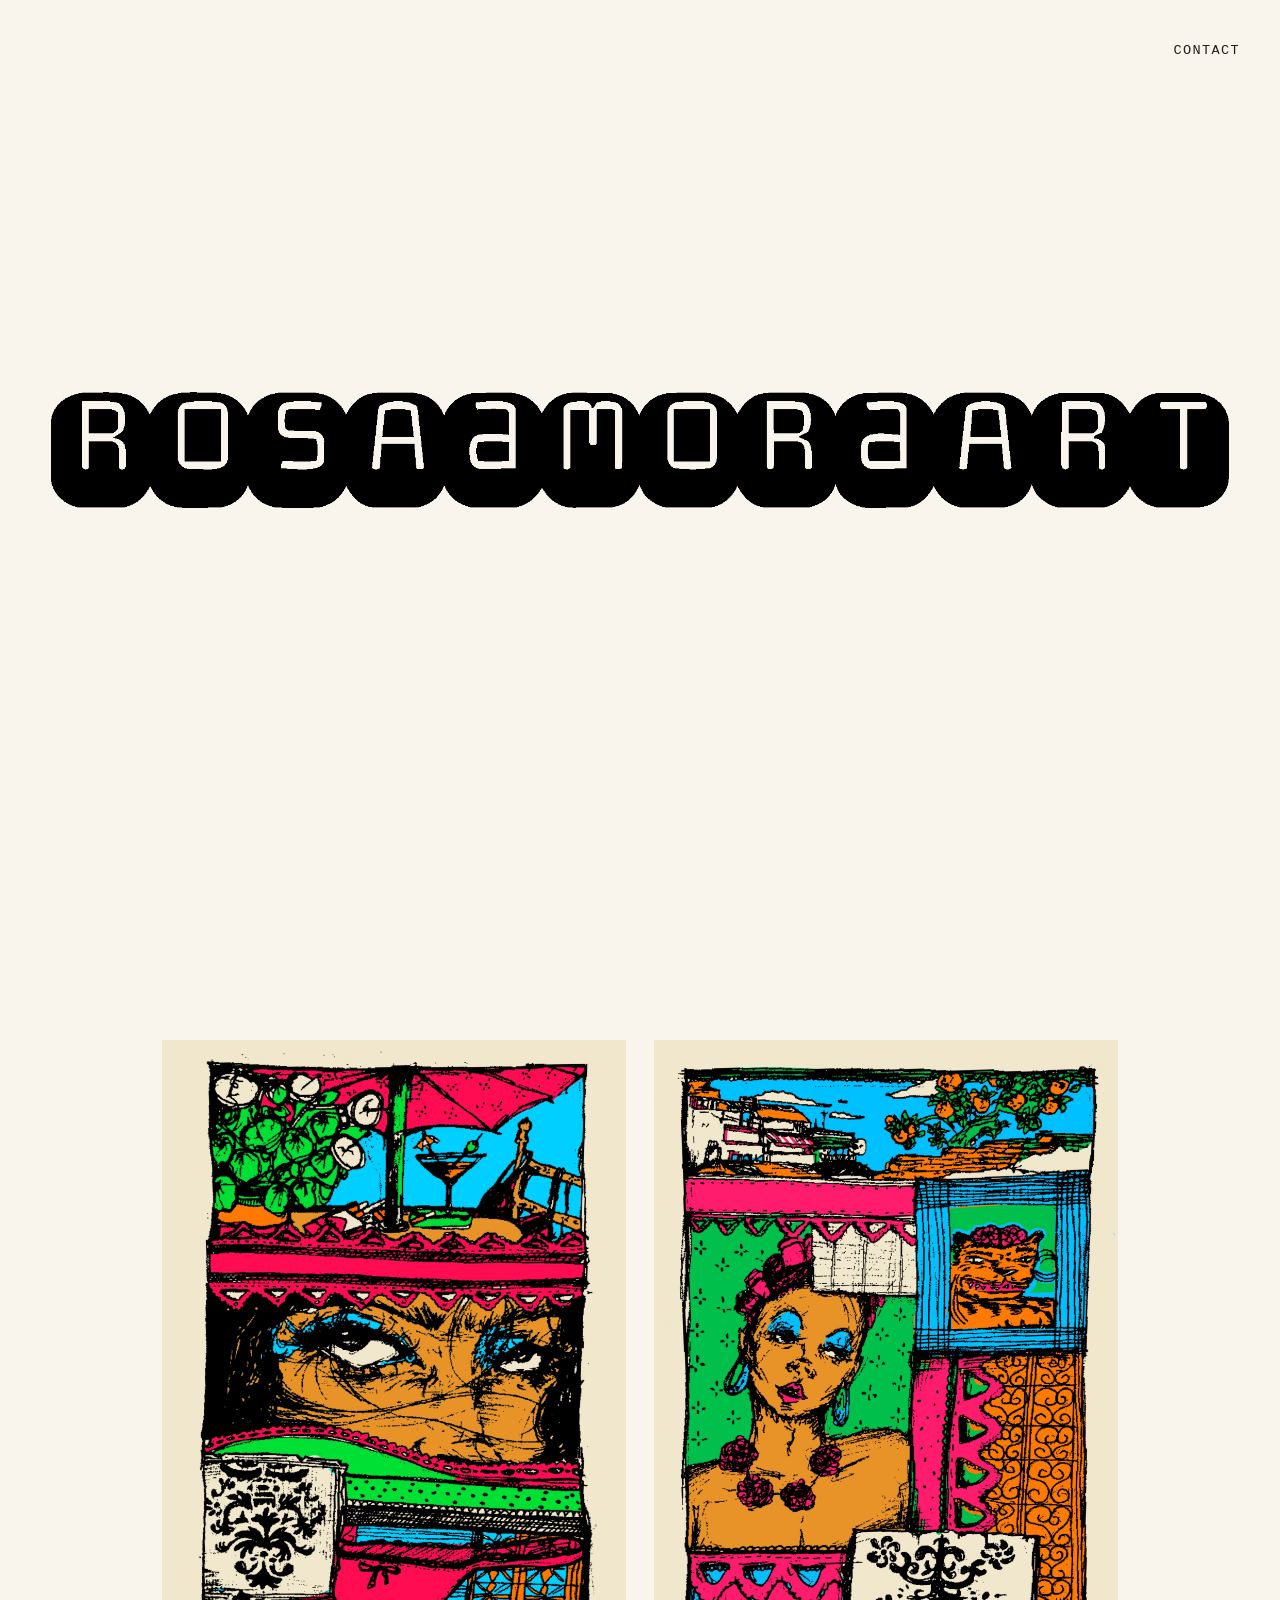
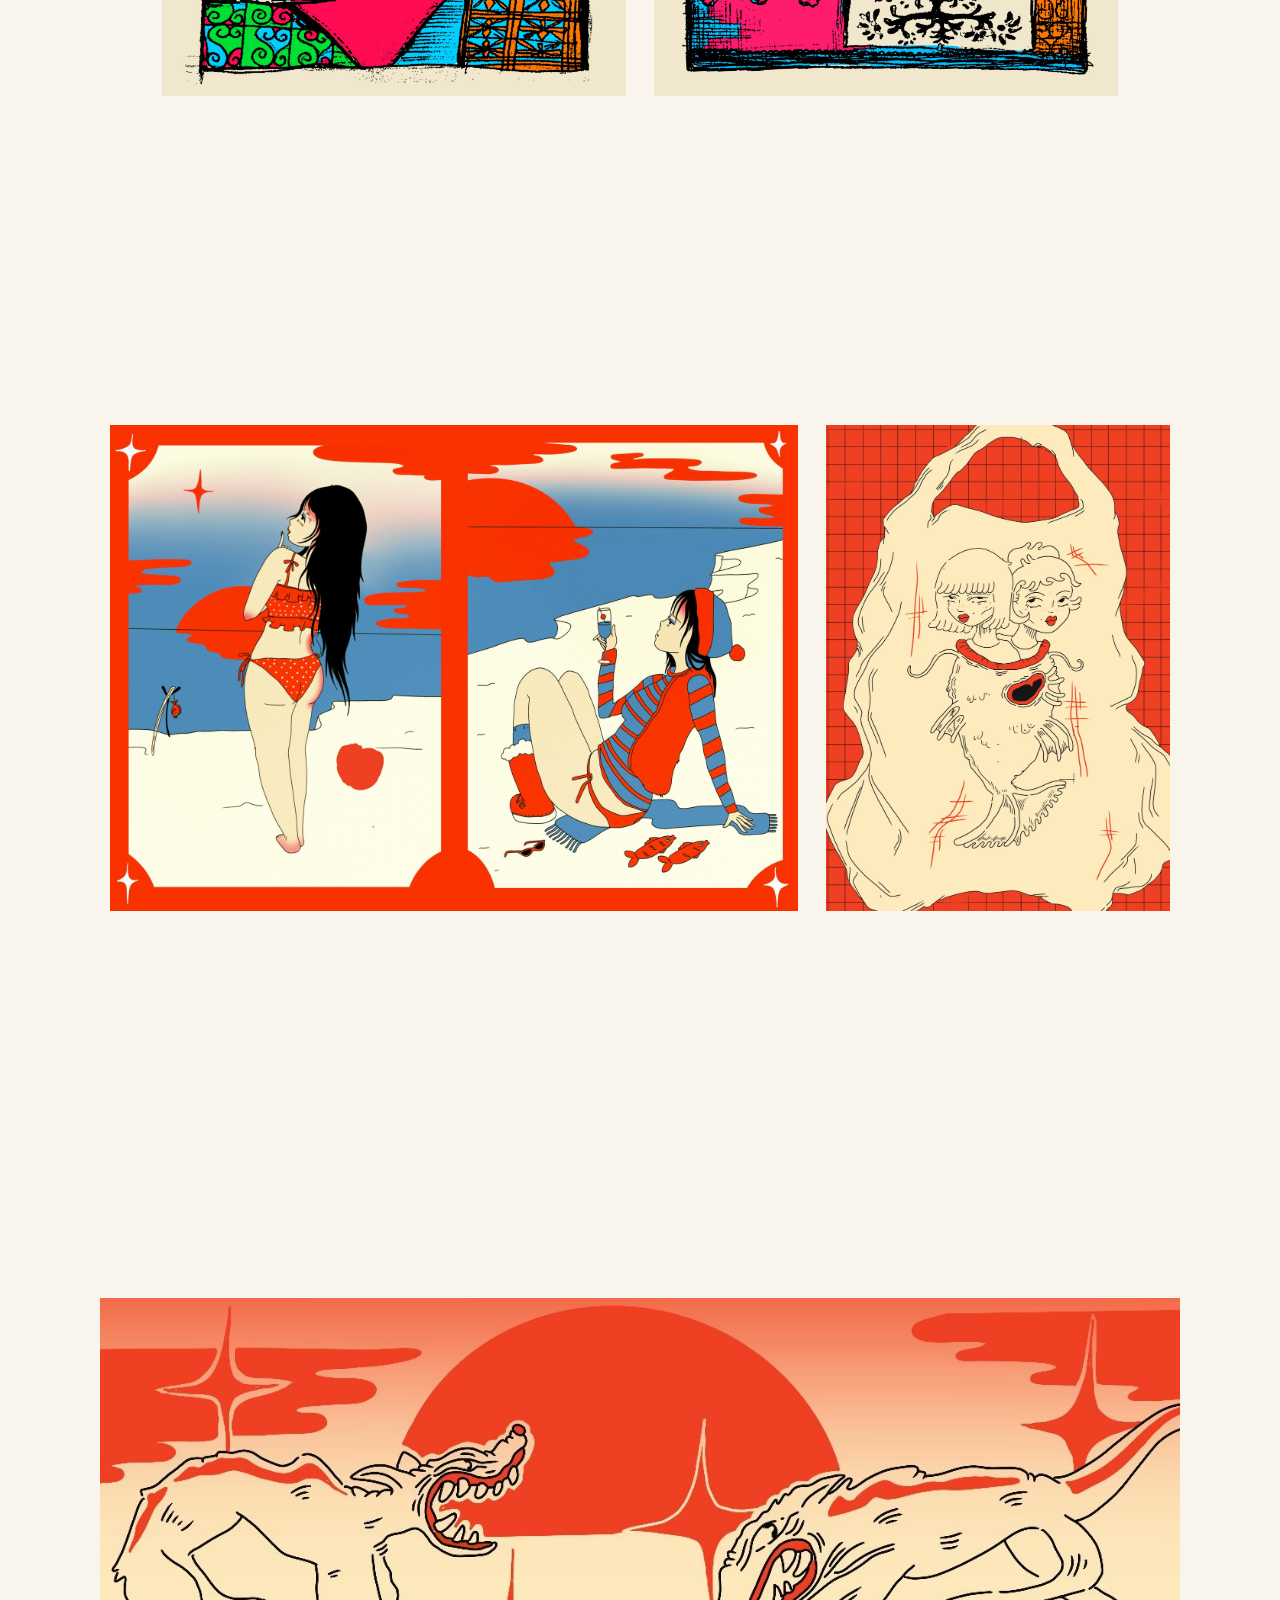
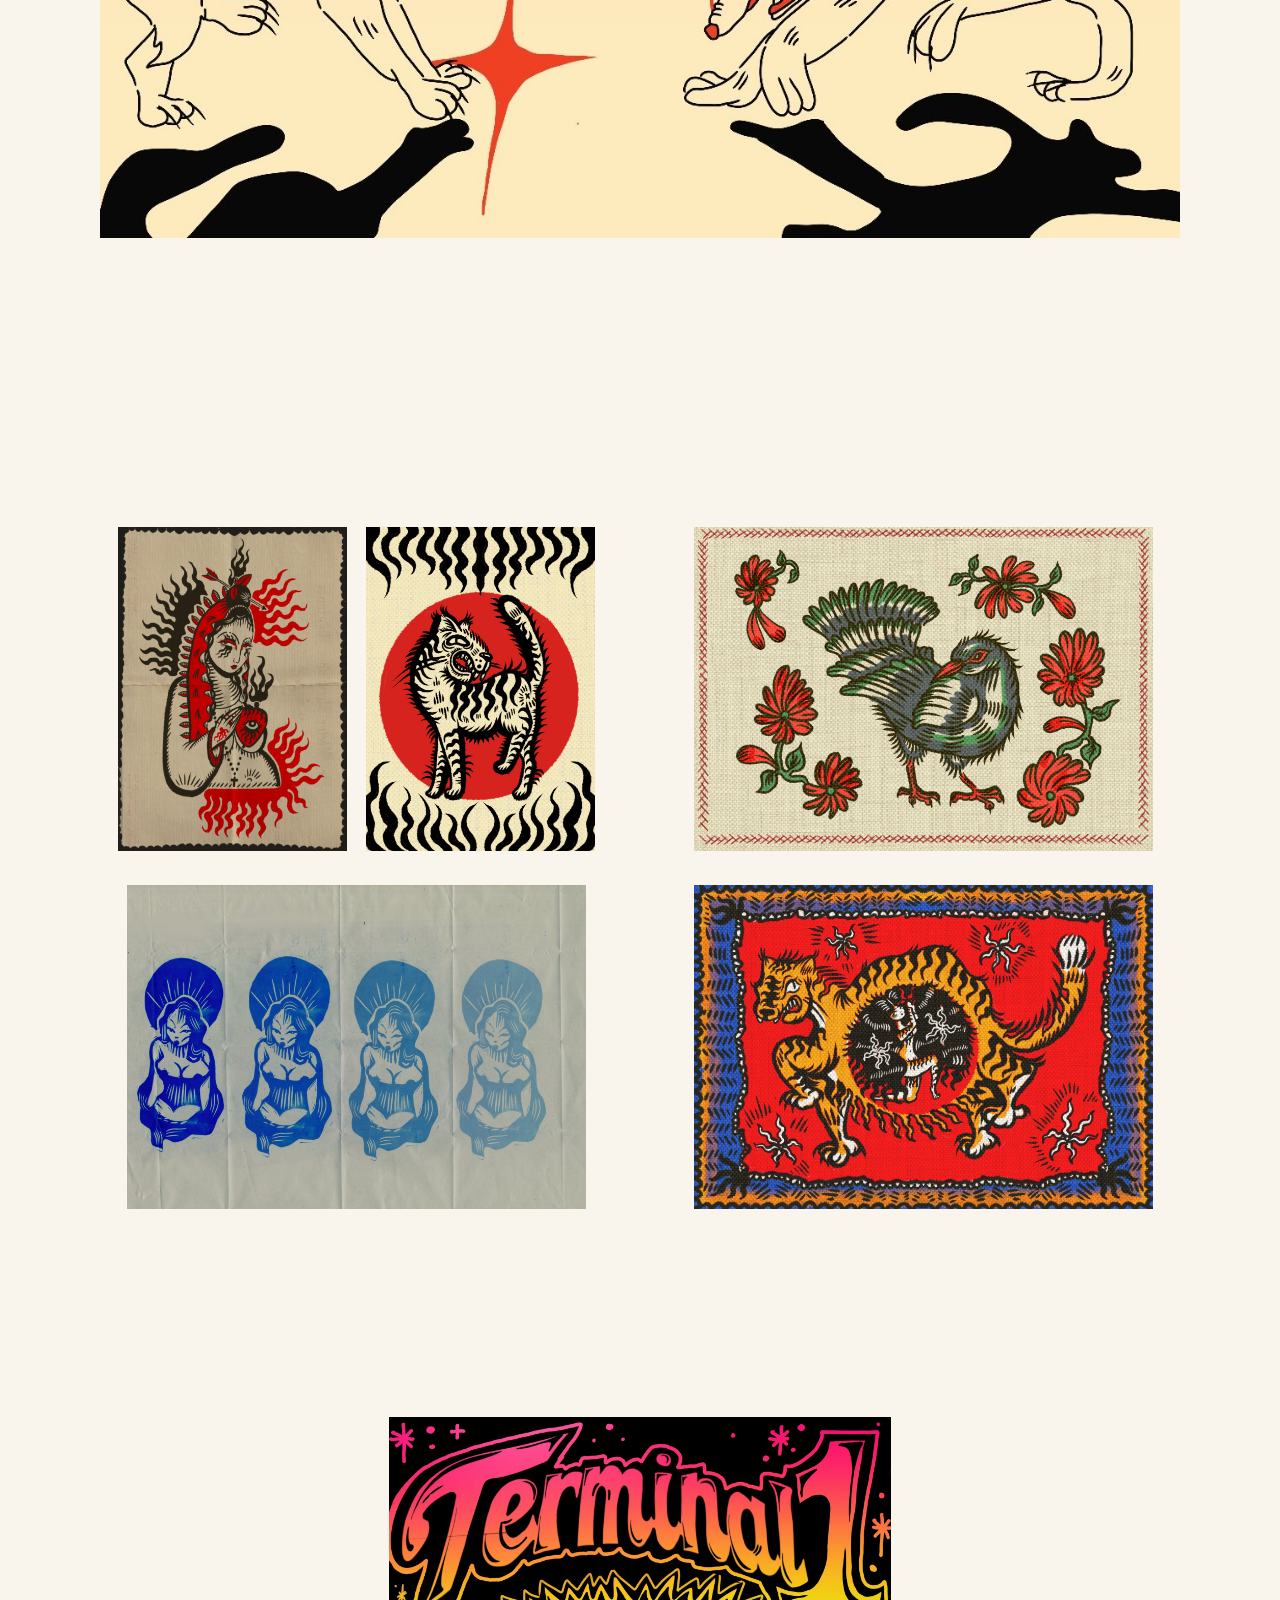
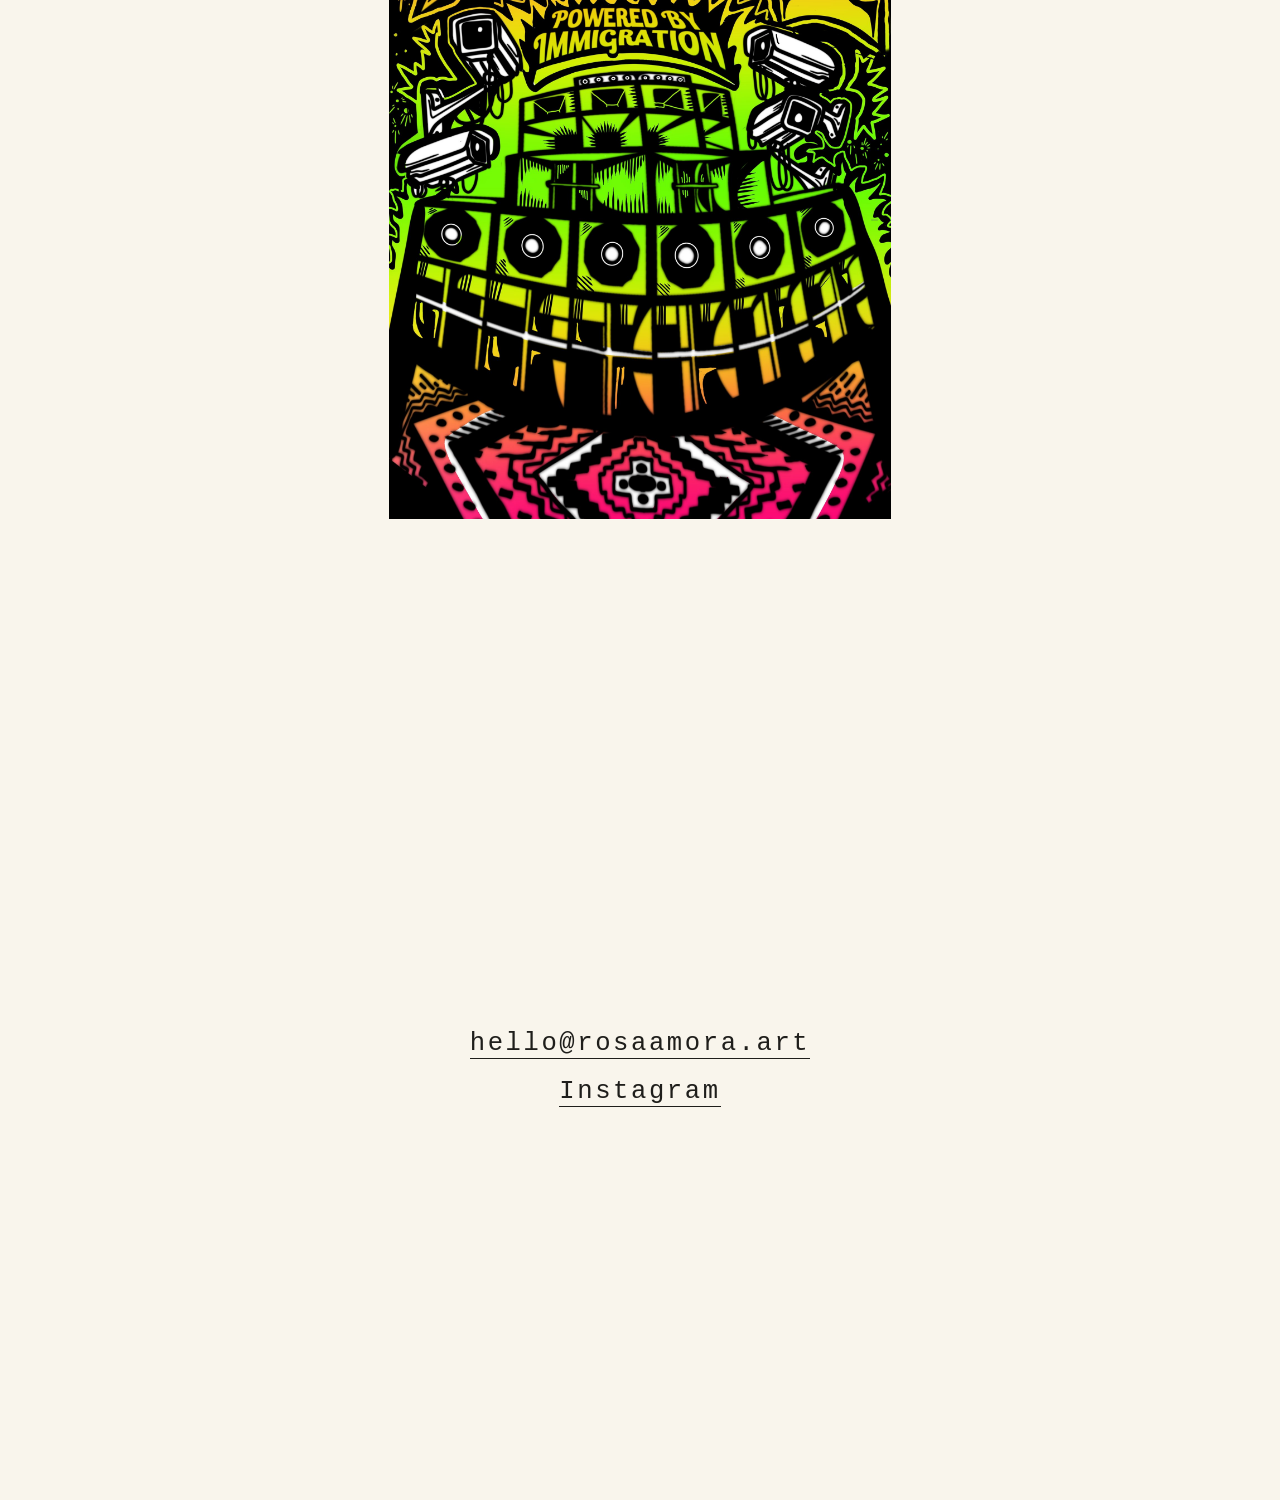
<file: index.html>
<!DOCTYPE html>
<html lang="en">
<head>
<meta charset="UTF-8">
<meta name="viewport" content="width=device-width, initial-scale=1.0">
<title>Rosa Amora</title>
<link rel="stylesheet" media="screen" href="https://fontlibrary.org//face/natural-mono" type="text/css">
<link rel="stylesheet" href="assets/style.css">
</head>
<body>

<nav class="site-nav" id="site-nav">
  <a href="#contact">Contact</a>
</nav>

<main>

  <section class="home">
    <img class="home-logo" src="assets/rosaamoraart.png" alt="Rosa Amora">
  </section>

  <section class="collection section-1">
    <div class="art-grid">
      <figure class="art-piece piece-a">
        <img src="assets/img/1-colourful/45.jpg" alt="Illustration, collection 1, piece 1">
      </figure>
      <figure class="art-piece piece-b">
        <img src="assets/img/1-colourful/46.jpg" alt="Illustration, collection 1, piece 2">
      </figure>
    </div>
  </section>

  <section class="collection section-2">
    <div class="pair-row pair-row--tall">
      <figure class="art-piece">
        <img src="assets/img/2-red/42.jpg" alt="Illustration, collection 2, piece 1">
      </figure>
      <figure class="art-piece">
        <img src="assets/img/2-red/60.jpg" alt="Illustration, collection 2, piece 2">
      </figure>
    </div>
  </section>

  <section class="collection section-2-1">
    <figure class="art-piece solo-piece solo-piece--wide">
      <img src="assets/img/2-red/51.jpg" alt="Illustration, collection 2, piece 3">
    </figure>
  </section>

  <section class="collection section-3">
    <div class="art-grid-4">
      <div class="art-piece cell cell--pair">
        <img src="assets/img/3-religious/50.jpg" alt="Illustration, collection 3, piece 1">
        <img src="assets/img/3-religious/tiger.jpg" alt="Illustration, collection 3, piece 1b">
      </div>
      <figure class="art-piece cell">
        <img src="assets/img/3-religious/42.jpg" alt="Illustration, collection 3, piece 2">
      </figure>
      <figure class="art-piece cell">
        <img src="assets/img/3-religious/43.jpg" alt="Illustration, collection 3, piece 3">
      </figure>
      <figure class="art-piece cell">
        <img src="assets/img/3-religious/57.jpg" alt="Illustration, collection 3, piece 4">
      </figure>
    </div>
  </section>

  <section class="collection section-4">
    <figure class="art-piece solo-piece solo-piece--poster">
      <img src="assets/img/4-solo/56.jpg" alt="Illustration, collection 4">
    </figure>
  </section>

  <section class="collection section-5 contact-section" id="contact">
    <div class="contact-info">
      <a href="mailto:hello@rosaamora.art">hello@rosaamora.art</a>
      <a href="https://www.instagram.com/rosaamoraart" target="_blank" rel="noopener">Instagram</a>
    </div>
  </section>

</main>

<script src="assets/nav.js"></script>
</body>
</html>
</file>
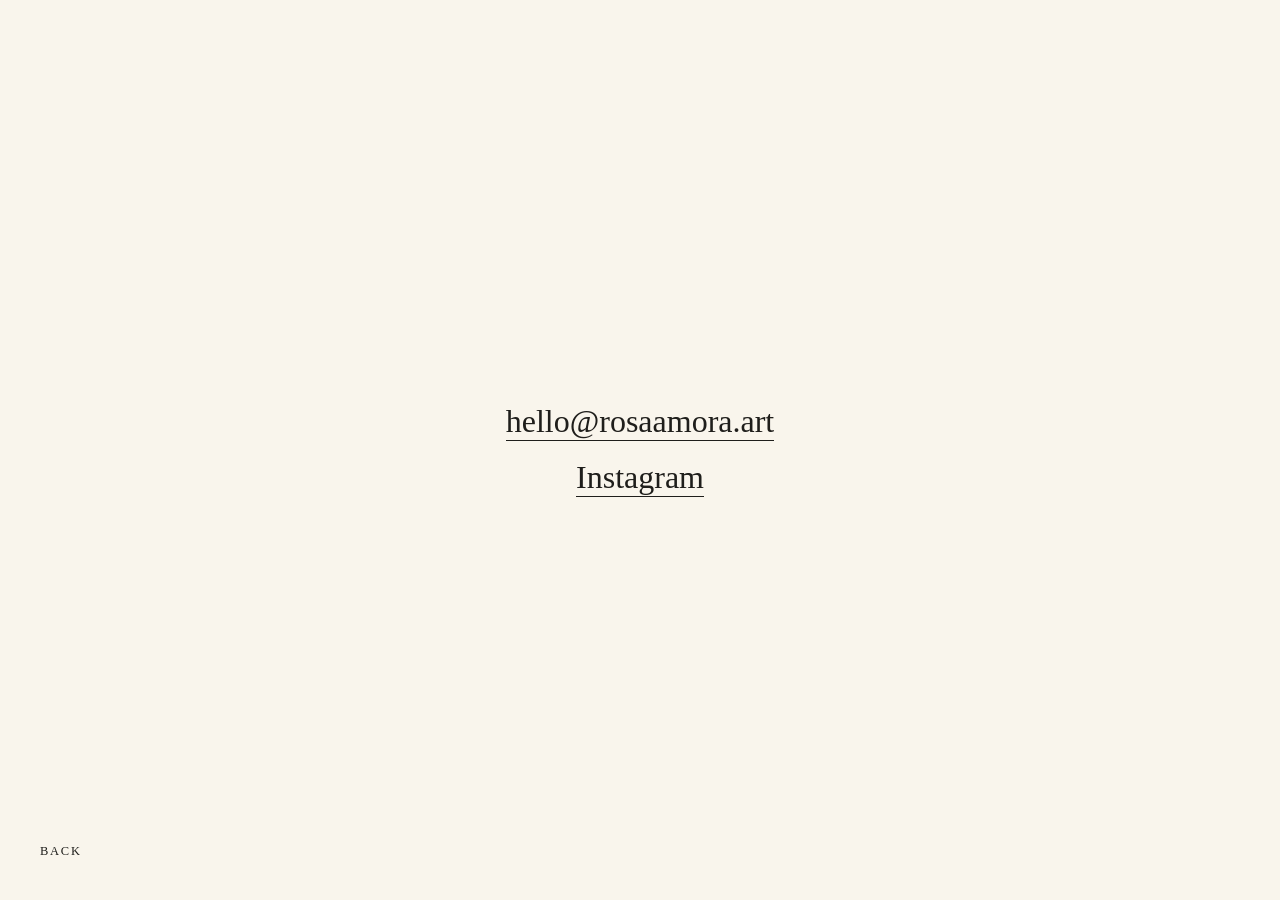
<file: contacto.html>
<!DOCTYPE html>
<html lang="en">
<head>
<meta charset="UTF-8">
<meta name="viewport" content="width=device-width, initial-scale=1.0">
<title>Contact — Rosa Amora</title>
<link rel="stylesheet" href="assets/style.css">
</head>
<body>

<a class="back-link" href="index.html">Back</a>

<main class="contact">
  <a href="mailto:hello@rosaamora.art">hello@rosaamora.art</a>
  <a href="https://www.instagram.com/rosaamoraart" target="_blank" rel="noopener">Instagram</a>
</main>

</body>
</html>
</file>
<file: assets/style.css>
/* ============================================
   Rosa Amora — minimal build
   Full-color background, logo only, no copy.
   ============================================ */

:root{
  --bg: #F9F5EC;
  --ink: #1f1e1b;
}

*{ box-sizing: border-box; }

html, body{ height: 100%; }

html{
  scroll-snap-type: y mandatory;
  scroll-behavior: smooth;
}

body{
  margin:0;
  background: var(--bg);
  color: var(--ink);
  font-family: Georgia, 'Times New Roman', serif;
}

img{ max-width:100%; display:block; }

a{ color: inherit; text-decoration: none; }

/* ---------- Top nav — visible only over the home screen ---------- */
.site-nav{
  position: fixed;
  top: 0;
  right: 0;
  padding: clamp(20px, 4vw, 40px);
  z-index: 10;
  opacity: 1;
  transition: opacity 0.35s ease;
}

.site-nav.is-hidden{
  opacity: 0;
  pointer-events: none;
}

.site-nav a{
  font-family: 'NaturalMonoAltRegular', 'Courier New', monospace;
  font-size: 0.85rem;
  letter-spacing: 0.1em;
  text-transform: uppercase;
  padding-bottom: 3px;
  border-bottom: 1px solid transparent;
  transition: border-color 0.2s ease;
}

.site-nav a:hover{ border-color: var(--ink); }

/* ---------- Home ---------- */
.home{
  min-height: 100vh;
  display: flex;
  align-items: center;
  justify-content: center;
  background: var(--bg);
  scroll-snap-align: start;
}

.home-logo{
  width: clamp(320px, 92vw, 1240px);
}

/* ---------- Collection sections ---------- */
.collection{
  min-height: 100vh;
  background: var(--bg);
  scroll-snap-align: start;
  position: relative;
  display: flex;
  align-items: center;
  padding: clamp(90px, 12vh, 140px) clamp(24px, 5vw, 64px) clamp(60px, 8vh, 100px);
}

.art-grid{
  width: 100%;
  max-width: 1400px;
  margin: 0 auto;
  display: grid;
  grid-template-columns: repeat(12, 1fr);
  gap: clamp(14px, 2.2vw, 32px);
  align-items: start;
}

.art-piece{
  margin: 0;
}

.art-piece img{
  width: 100%;
  height: auto;
  display: block;
}

/* Section 1 — two pieces, same size, side by side */
.section-1 .piece-a{ grid-column: 2 / span 5; }
.section-1 .piece-b{ grid-column: 7 / span 5; }

/* Section 2 — pair matched by height, not width */
.pair-row{
  display: flex;
  align-items: flex-end;
  justify-content: center;
  gap: clamp(14px, 2.2vw, 32px);
  width: 100%;
  max-width: 1300px;
  margin: 0 auto;
}

.pair-row .art-piece img{
  width: auto;
  max-width: 100%;
}

.pair-row--tall .art-piece img{ height: clamp(260px, 54vh, 620px); }

/* Section 2.1 — the third piece, alone on its own screen */
.section-2-1{ justify-content: center; }

.solo-piece--wide{
  width: 100%;
  max-width: 1300px;
  height: 60vh;
  margin: 0 auto;
  display: flex;
  align-items: center;
  justify-content: center;
}

.solo-piece--wide img{
  width: 100%;
  height: 100%;
  object-fit: contain;
}

/* Section 3 — all four pieces scaled into an even 2x2 grid */
.art-grid-4{
  width: 100%;
  max-width: 1100px;
  margin: 0 auto;
  display: grid;
  grid-template-columns: 1fr 1fr;
  grid-template-rows: auto auto;
  align-items: center;
  gap: clamp(16px, 2.6vw, 40px);
}

.art-grid-4 .cell{
  height: clamp(220px, 36vh, 420px);
  display: flex;
  align-items: center;
  justify-content: center;
}

.art-grid-4 .cell img{
  width: auto;
  height: auto;
  max-width: 100%;
  max-height: 100%;
  object-fit: contain;
}

.art-grid-4 .cell--pair{
  gap: clamp(8px, 1.5vw, 20px);
}

.art-grid-4 .cell--pair img{
  height: 100%;
  width: auto;
  max-width: calc(50% - 10px);
  object-fit: contain;
}

/* Section 4 — single poster, scaled to fit fully in the viewport */
.section-4{ justify-content: center; }

.solo-piece--poster{
  max-height: 78vh;
}

.solo-piece--poster img{
  height: 78vh;
  width: auto;
  max-width: 100%;
  margin: 0 auto;
}

@media (max-width: 860px){
  .art-grid{ grid-template-columns: 1fr; }
  .section-1 .piece-a,
  .section-1 .piece-b{
    grid-column: 1 / -1;
    margin-top: 0;
  }
  .art-grid{ row-gap: clamp(20px, 6vw, 36px); }
  .collection{ padding-top: clamp(80px, 20vw, 110px); }

  .pair-row{
    flex-direction: column;
    align-items: center;
    gap: clamp(20px, 6vw, 36px);
  }
  .pair-row--tall .art-piece img{
    height: auto;
    width: 100%;
  }
  .section-2-1{ padding-left: 12px; padding-right: 12px; }
  .solo-piece--wide{ height: 62vh; }
  .art-grid-4{
    grid-template-columns: 1fr;
    grid-template-rows: none;
  }
  .art-grid-4 .cell{ height: auto; }
  .art-grid-4 .cell img{
    width: auto;
    height: auto;
    max-width: 100%;
    max-height: 34vh;
    object-fit: contain;
    margin: 0 auto;
  }
  .art-grid-4 .cell--pair{
    align-items: flex-end;
  }
  .art-grid-4 .cell--pair img{
    width: auto;
    height: auto;
    max-width: calc(50% - 6px);
    max-height: 26vh;
    object-fit: contain;
  }
  .solo-piece--poster{ max-height: 70vh; }
  .solo-piece--poster img{ height: 70vh; }
}

/* ---------- Section 5 — Contact ---------- */
.contact-section{
  justify-content: center;
}

.contact-info{
  display: flex;
  flex-direction: column;
  align-items: center;
  gap: 18px;
  width: 100%;
  text-align: center;
}

.contact-info a{
  font-family: 'NaturalMonoAltRegular', 'Courier New', monospace;
  font-size: clamp(1.1rem, 2.6vw, 1.6rem);
  letter-spacing: 0.1em;
  border-bottom: 1px solid var(--ink);
}

/* ---------- Contact page ---------- */
.contact{
  min-height: 100vh;
  display: flex;
  flex-direction: column;
  align-items: center;
  justify-content: center;
  gap: 18px;
  background: var(--bg);
  text-align: center;
}

.contact a{
  font-size: clamp(1.3rem, 3vw, 2rem);
  border-bottom: 1px solid var(--ink);
}

.back-link{
  position: fixed;
  bottom: 0;
  left: 0;
  padding: clamp(20px, 4vw, 40px);
  font-size: 0.78rem;
  letter-spacing: 0.14em;
  text-transform: uppercase;
  border-bottom: 1px solid transparent;
}

.back-link:hover{ border-color: var(--ink); }
</file>
